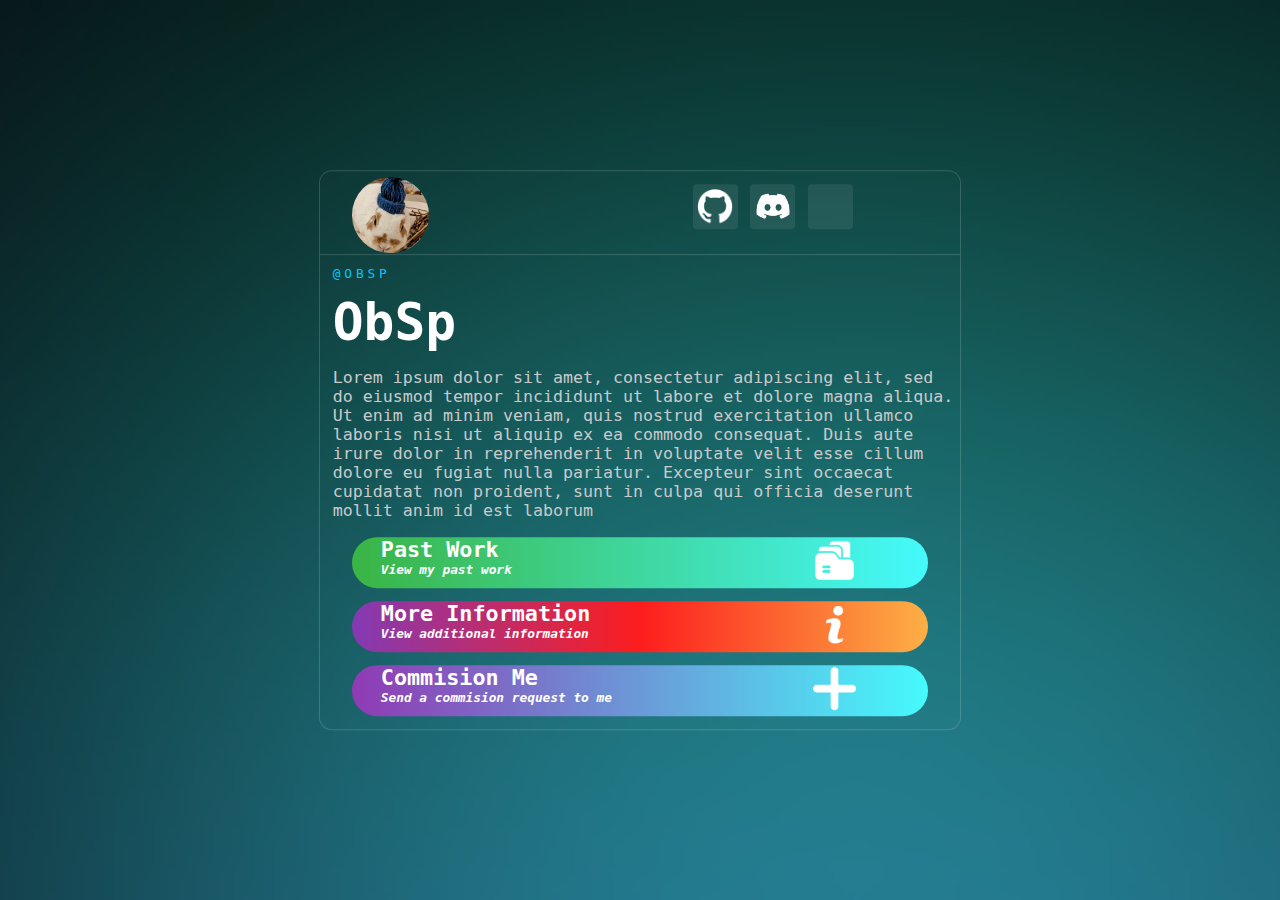
<file: OLD/index.html>
<!DOCTYPE html>
<html lang="en">
<head>
    <meta charset="UTF-8">
    <meta name="viewport" content="width=device-width, initial-scale=1.0">
    <title>obsp's portfolio</title>
    <link rel="stylesheet" href="styles.css">
    <script defer src="Scripts/indexapp.js"></script>
</head>
<body id="index-body">
    
    <div id="main-section">


        <div id="top-bar">
            <img src="Media/profile.jpg" alt="Profile" id="profile-picture">
            <ul id="contact-list">
                <li class="open-link-on-click https://github.com/ObSp">
                    <img src="Media/Logos/github.png" alt="" class="invert">
                </li>
                <li class="open-link-on-click https://discord.com/users">
                    <img src="Media/Logos/discord.png" alt="" class="invert">
                </li>
                <li></li>
            </ul>
        </div>


        <hr class="break">

        <h2 id="username-display">@OBSP</h2>
        <h1 id="name-header">ObSp</h1>

        <p id="welcome-paragraph">
            Lorem ipsum dolor sit amet, consectetur adipiscing elit, sed do eiusmod tempor incididunt ut labore et dolore magna aliqua. 
            Ut enim ad minim veniam, quis nostrud exercitation ullamco laboris nisi ut aliquip ex ea commodo consequat. 
            Duis aute irure dolor in reprehenderit in voluptate velit esse cillum dolore eu fugiat nulla pariatur. 
            Excepteur sint occaecat cupidatat non proident, sunt in culpa qui officia deserunt mollit anim id est laborum
        </p>

        <div class="main-button green-to-blue-gradient" data-linkTo = "Pages/pastwork.html">
            <p>Past Work</p>
            <img src="Media/Logos/portfolio.png" alt="" class="invert">
            <h4>View my past work</h4>
        </div>
        <div class="main-button violet-to-yellow-gradient" data-linkTo = "Pages/pastwork.html">
            <p>More Information</p>
            <img src="Media/Logos/info.png" alt="" class="invert">
            <h4>View additional information</h4>
        </div>
        <div class="main-button violet-to-blue-gradient" style="margin-bottom: 2%;" data-linkTo = "Pages/pastwork.html">
            <p>Commision Me</p>
            <img src="Media/Logos/plus.png" alt="" class="invert">
            <h4>Send a commision request to me</h4>
        </div>
    </div>

</body>
</html>
</file>
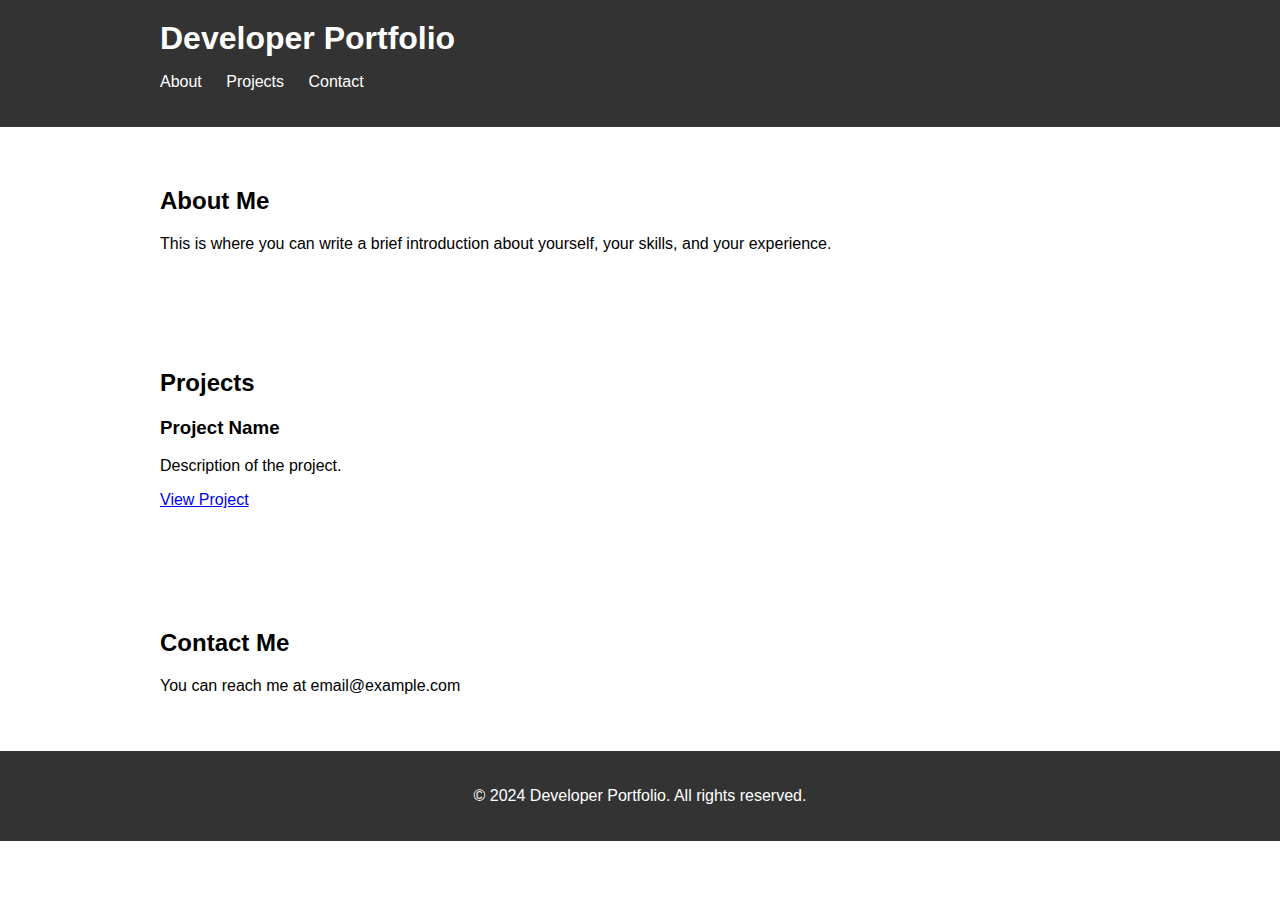
<file: gen.html>
<!DOCTYPE html>
<html lang="en">
<head>
    <meta charset="UTF-8">
    <meta name="viewport" content="width=device-width, initial-scale=1.0">
    <title>Developer Portfolio</title>
    <link rel="stylesheet" href="gencss.css">
</head>
<body>

    <header>
        <div class="container">
            <h1>Developer Portfolio</h1>
            <nav>
                <ul>
                    <li><a href="#about">About</a></li>
                    <li><a href="#projects">Projects</a></li>
                    <li><a href="#contact">Contact</a></li>
                </ul>
            </nav>
        </div>
    </header>

    <section id="about" class="section">
        <div class="container">
            <h2>About Me</h2>
            <p>This is where you can write a brief introduction about yourself, your skills, and your experience.</p>
        </div>
    </section>

    <section id="projects" class="section">
        <div class="container">
            <h2>Projects</h2>
            <div class="project">
                <h3>Project Name</h3>
                <p>Description of the project.</p>
                <a href="#">View Project</a>
            </div>
            <!-- Add more projects as needed -->
        </div>
    </section>

    <section id="contact" class="section">
        <div class="container">
            <h2>Contact Me</h2>
            <p>You can reach me at email@example.com</p>
        </div>
    </section>

    <footer>
        <div class="container">
            <p>&copy; 2024 Developer Portfolio. All rights reserved.</p>
        </div>
    </footer>

</body>
</html>
</file>
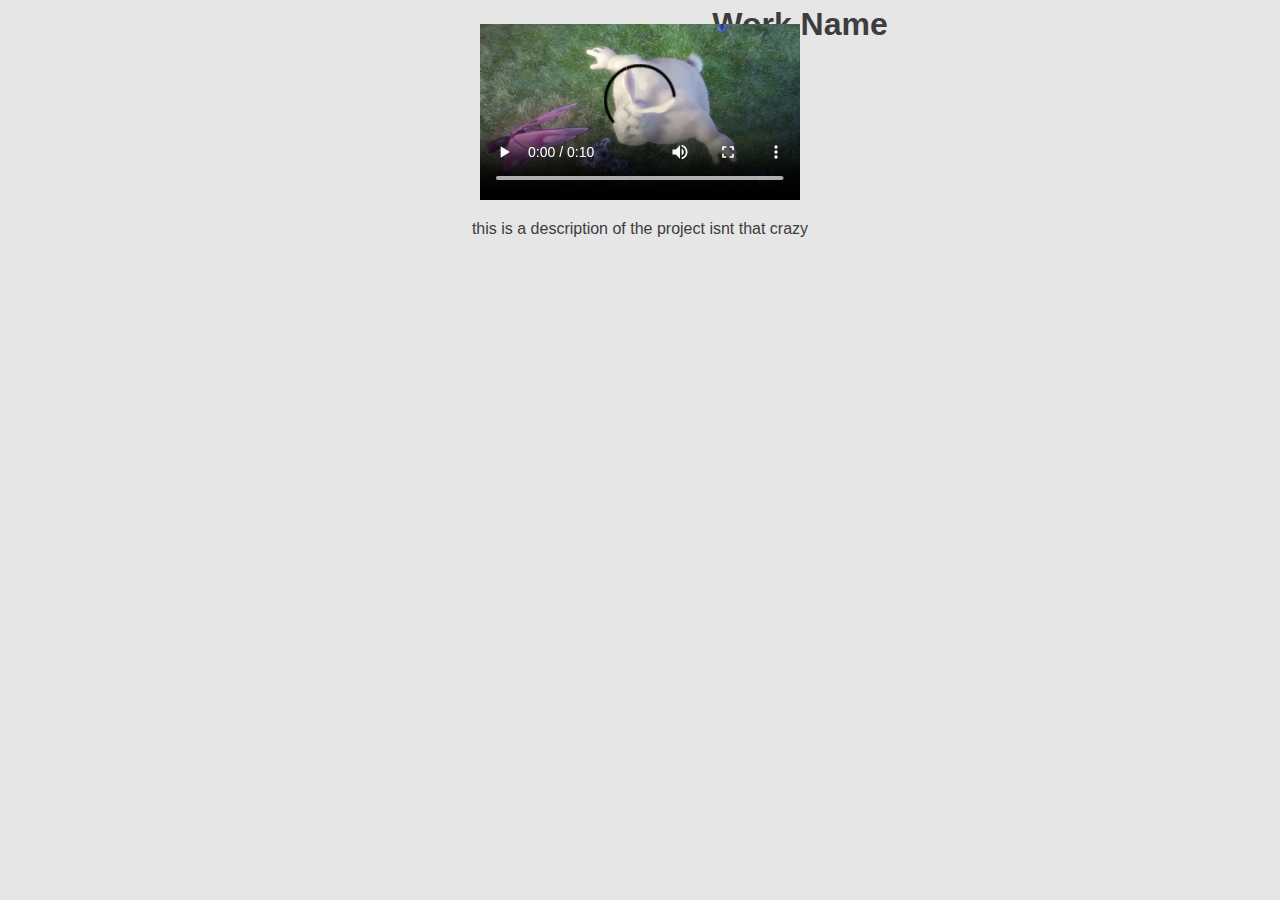
<file: Pages/pastwork.html>
<!DOCTYPE html>
<html lang="en">
<head>
    <meta charset="UTF-8">
    <meta name="viewport" content="width=device-width, height=device-height, initial-scale=1.0">
    <title>obsp | past work</title>
    <link rel="stylesheet" href="../styles.css">
    <script defer src="../Scripts/pastworkapp.js"></script>
</head>
<body id="pw-body">


    <div id="main-content-div">
        <h1 id="work-name">Work Name</h1>
        <video src="../Media/mov_bbb.mp4" controls id="work-video"></video>
        <p id="work-description">this is a description of the project isnt that crazy</p>

        <div id="movement-button-container">
            <div id="left-button" class="btn"></div>
            <div id="right-button" class="btn"></div>
        </div>
    </div>



</body>
</html>
</file>
<file: OLD/styles.css>
/*VARS*/
:root {
    --border-color: rgba(255, 255, 255, 0.162);
    --text-margin: 1vw;
}

@font-face {
    font-family: Jersey25;
    src: url("Media/Fonts/Jersey25-Regular.ttf");
}

@font-face {
    font-family: def;
    src: url("Media/Fonts/def.ttf");
}



/*CONSTANT ACROSS PAGES*/
body {
    
    font-family: monospace;

    user-select: none;
    
    cursor: url("data:image/svg+xml,%3Csvg xmlns='http://www.w3.org/2000/svg' width='26' height='31' fill='none' viewBox='0 0 26 31'%3E%3Cpath fill='%23fff' fill-rule='evenodd' stroke='%23010101' stroke-linecap='square' stroke-width='2.5' d='M21.993 14.425 2.549 2.935l4.444 23.108 4.653-10.002 10.347-1.616Z' clip-rule='evenodd'/%3E%3C/svg%3E"), auto;
}



/*INDEX  */
#index-body {
    width: 100%;
    height: 100%;
    margin: 0;
    padding: 0;

    background-color: black;
    color: white;

    background-image: url("Media/welcome-background.png");
    background-repeat:no-repeat;
    background-size: 500% ;
    background-position-x: 90%;
    background-position-y: 30%;

    overflow: hidden;
}




#main-section {
    position: absolute;
    top: 50%;
    left: 50%;
    transform: translate(-50%,-50%);

    width: 50%;
    height: calc("max-height"+0px);
    
    min-width: 200px;
    max-height: 760px;
    max-width: 650px;
    min-height: 500px;


    background-color: rgba(255, 255, 255, 0.007);

    border-style: solid;
    border-color: var(--border-color);
    border-width: 1px;
    border-radius: 1vw;

    overflow: hidden;
}

#top-bar {
    width: 100%;
    height: 6vw;
}

#profile-picture {
    width: 12%;

    position: absolute;
    left: 5%;
    top: 1%;

    border-radius: 100%;
}

#contact-list {
    list-style-type:none;

    position: absolute;
    left: 50%;

    li {
        
        float: left;
        margin-left: 1vw;

        background-color: rgba(251, 251, 251, 0.084);

        width: 3.5vw;
        height: 3.5vw;

        transition: all .3s;

        border-radius: .3vw;

        img {
            margin-top: 10%;
            margin-left: 10%;
            width: 80%;
        }
    }

    li:hover {
        background-color: rgba(251, 251, 251, 0.189);
        margin-top: -2%;
        
    }
}

#username-display {
    margin-left: var(--text-margin);

    font-weight:100;
    text-align: left;
    font-size: 1vw;
    
    letter-spacing: .3vw;

    color: rgb(0, 200, 255);
}

#name-header {
    margin-left: var(--text-margin);
    margin-bottom: 1vh;
    margin-top: 0vh;

    font-weight: 600;
    font-size: 4vw;
}

#welcome-paragraph {
    color: rgb(202, 202, 202);

    margin-left: var(--text-margin);
    
    font-size: 1.3vw;
    font-weight: 1;
}

.main-button {
    margin: auto;
    text-align: left;

    margin-top: 2%;

    width: 90%;
    height: 4vw;

    position: relative;

    border-radius: 2vw;

    transition-property: all;
    transition-duration: .5s;

    p {
        vertical-align: middle;
        
        vertical-align: middle;

        font-weight: bold;

        margin: 0;

        font-size: 1.7vw;

        margin-top: 1.5%;

        margin-left: 5%;
    }

    img {

        width: calc(3.4vw);

        margin-left: 80%;
        margin-top: -4%;
    }

    h4 {
        margin-top: -4%;
        margin-left: 5%;

        font-style: italic;
        font-size: 1vw;
    }


}

.main-button:hover {
    width: 80%;
    
}


/*PAST WORK  */
#pw-body {
    width: 100%;
    height: 100%;
    margin: 0;
    padding: 0;

    background-color: black;
    color: white;

    background-image: url("Media/welcome-background.png");
    background-repeat:no-repeat;
    background-size: 500% ;
    background-position-x: 20%;
    background-position-y: 0%;

    overflow: hidden;
}

#main-content-div {
    position: absolute;
    top: 50%;
    left: 50%;
    transform: translate(-50%,-50%);

    width: 90%;
    height: fit-content;

    min-width: 200px;
    max-height: 760px;
    max-width: 800px;


    background-color: rgba(255, 255, 255, 0.007);


    border-style: solid;
    border-color: var(--border-color);
    border-width: 1px;
    border-radius: 1vw;
}


#work-name {
    margin-left: 3.5%;
    margin-top: 2%;
    margin-bottom: 2%;

    font-size: 4.3vw;
    font-weight: bold;
}

#work-video {
    display: inline;
}

#work-description {
    font-size: 100;
}

#right-button{
    height: 4vw;
    width: 4vw;

    background-color: rgb(240, 7, 7);

    margin-left: 7vw;

    margin-top: 0;

    transition: all .3s;

}

#right-button:hover {
    width: 20vw;
}

#left-button {
    height: 4vw;
    width: 4vw;

    background-color: black;

    transition: all .3s;

}

#left-button:hover {
    width: 20vw;
}

.btn {
    min-width: 35px;
    min-height: 35px;
}



/*UTILITY CLASSES*/
.invert {
    filter: invert(1);
}

.green-to-blue-gradient {
    background: rgb(58,180,68);
    background: linear-gradient(90deg, rgba(58,180,68,1) 0%, rgba(69,250,252,1) 100%); 
}

.violet-to-yellow-gradient {
    background: rgb(131,58,180);
    background: linear-gradient(90deg, rgba(131,58,180,1) 0%, rgba(253,29,29,1) 50%, rgba(252,176,69,1) 100%); 
}

.violet-to-blue-gradient {
    background: rgb(144,58,180);
    background: linear-gradient(90deg, rgba(144,58,180,1) 0%, rgba(69,250,252,1) 100%); 
}

.break {
    border: none;

    background-color: var(--border-color);
    height: 1px;
}
</file>
<file: gencss.css>
body {
    font-family: Arial, sans-serif;
    margin: 0;
    padding: 0;
}

.container {
    max-width: 960px;
    margin: 0 auto;
    padding: 0 20px;
}

header {
    background-color: #333;
    color: #fff;
    padding: 20px 0;
}

header h1 {
    margin: 0;
}

nav ul {
    list-style-type: none;
    padding: 0;
}

nav ul li {
    display: inline;
    margin-right: 20px;
}

nav ul li a {
    color: #fff;
    text-decoration: none;
}

.section {
    padding: 40px 0;
}

.project {
    margin-bottom: 20px;
}

footer {
    background-color: #333;
    color: #fff;
    text-align: center;
    padding: 20px 0;
}
</file>
<file: styles.css>
body {
    margin: 0;
    padding: 0;
    color: rgb(61, 61, 61);
    font-family: 'Franklin Gothic Medium', 'Arial Narrow', Arial, sans-serif;
    background-color: #e6e6e6;
    width: 100%;
    height: 100%;
    user-select: none;
    text-align: center;
    cursor: url("data:image/svg+xml,%3Csvg xmlns='http://www.w3.org/2000/svg' width='26' height='31' fill='none' viewBox='0 0 26 31'%3E%3Cpath fill='%23fff' fill-rule='evenodd' stroke='%23010101' stroke-linecap='square' stroke-width='2.5' d='M21.993 14.425 2.549 2.935l4.444 23.108 4.653-10.002 10.347-1.616Z' clip-rule='evenodd'/%3E%3C/svg%3E"), auto;
}

#welcome-section {
    width: 100%;
    height: fit-content;
    color: white;
    margin-top: 3.3%;
    background-image: url('Media/welcome-background.png');
    background-repeat: no-repeat;
    background-size:cover;
}

.work-item {
    margin-left: auto;
    margin-right: auto;
    border-radius: 10px;
    background-color: rgb(59, 59, 59);
    color: rgb(255, 255, 255);
    width: 70%;
    height: 15%;

    h2 {
        text-align: left;
        margin-left: 10%;
        font-size: 225%;
        margin-bottom: 2%;
    }

    video {
        border-radius: 10px;
    }
}

#nav-menu {
    background-color: rgba(15, 15, 15, 0.452);
    background-image: url('Media/welcome-background.png');
    background-repeat: no-repeat;
    background-size: cover;
    width: 100%;
    height: fit-content;
    position: fixed;
    top: 0px;
}

h1 {
    margin: 0;
    padding: .5%;
    margin-left: 25%;
    margin-bottom: -2%;
}

#skills {
    text-align: center;
}

#left-welcome-text {
    background: -webkit-linear-gradient(180deg, #ffffff 0%, #c2c2c2 100%);
    background-clip:text;
    -webkit-background-clip: text;
    -webkit-text-fill-color: transparent;
    text-align: center;
    margin: auto;
    font-size: 32px;
    font-weight: bold;
}


#skills-list {
    list-style: none;
}

.skills-item {
    font-weight: bold;
    font-size: 30px;
    background-color: #26262696;
    border-radius: 10px;
    display: inline-block;
    margin-right: 1%;
    height: 5%;
    width: fit-content;
    text-align: center;
    padding-left: 15px;
    padding-right: 15px;
    margin-top: 5%;
    transition: all .3s ease-in 100ms;
}

.skills-item:hover {
    background: white;
    color: black;
}


#skills-header {
    font-size: 32px;
    font-weight: bold;
    margin-bottom: -5%;
}



.blue-text-gradient {
    background: linear-gradient(to right, #0455CF 0%, #30E3FF 100%);
    -webkit-background-clip: text;
    background-clip: text;
    -webkit-text-fill-color: transparent;
}

.green-text-gradient {
    background: linear-gradient(to right, #4BCF1B 11%, #1CFFBB 100%);
    -webkit-background-clip: text;
    background-clip: text;
    -webkit-text-fill-color: transparent;
}

.pink-text-gradient {
    background: linear-gradient(to right, #4c06cf 0%, #DE0AFF 100%);
    -webkit-background-clip: text;
    background-clip: text;
    -webkit-text-fill-color: transparent;
}

.light-green-text-gradient {
    background: linear-gradient(to right, #0BA100 0%, #45D4FF 100%);
    -webkit-background-clip: text;
    background-clip: text;
    -webkit-text-fill-color: transparent;
}


.blue-gradient {
    background: linear-gradient(to right, #0455CF 11%, #30E3FF 100%);
}

.green-gradient {
    background: linear-gradient(to right, #4BCF1B 11%, #1CFFBB 100%);
}


.pink-gradient {
    background: linear-gradient(to right, #4c06cf 0%, #DE0AFF 100%);
}


.light-green-gradient {
    background: linear-gradient(to right, #0BA100 0%, #45D4FF 100%);
}
</file>
